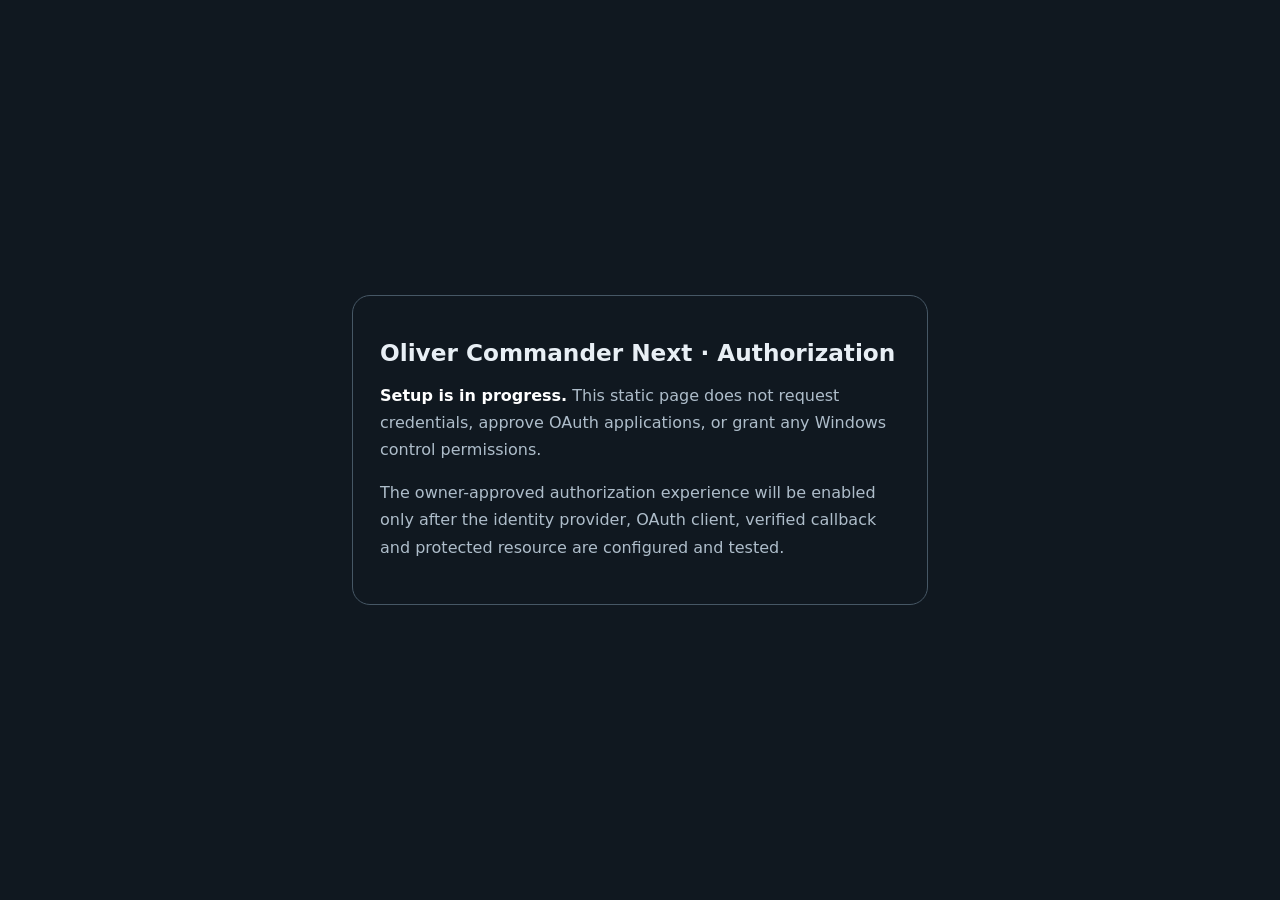
<file: index.html>
<!doctype html>
<html lang="en">
<head>
<meta charset="utf-8">
<meta name="viewport" content="width=device-width, initial-scale=1">
<meta name="referrer" content="no-referrer">
<title>OCN Authorization — Setup pending</title>
<style>html{color-scheme:dark;font:16px system-ui}body{margin:0;background:#101820;color:#e8eff5;display:grid;min-height:100dvh;place-items:center}main{max-width:520px;margin:1.5rem;border:1px solid #465765;border-radius:18px;padding:1.7rem}h1{font-size:1.45rem}p{line-height:1.7;color:#aebdca}strong{color:#fff}a{color:#9bdafa}</style>
</head>
<body>
<main>
<h1>Oliver Commander Next · Authorization</h1>
<p><strong>Setup is in progress.</strong> This static page does not request credentials, approve OAuth applications, or grant any Windows control permissions.</p>
<p>The owner-approved authorization experience will be enabled only after the identity provider, OAuth client, verified callback and protected resource are configured and tested.</p>
</main>
</body>
</html>
</file>
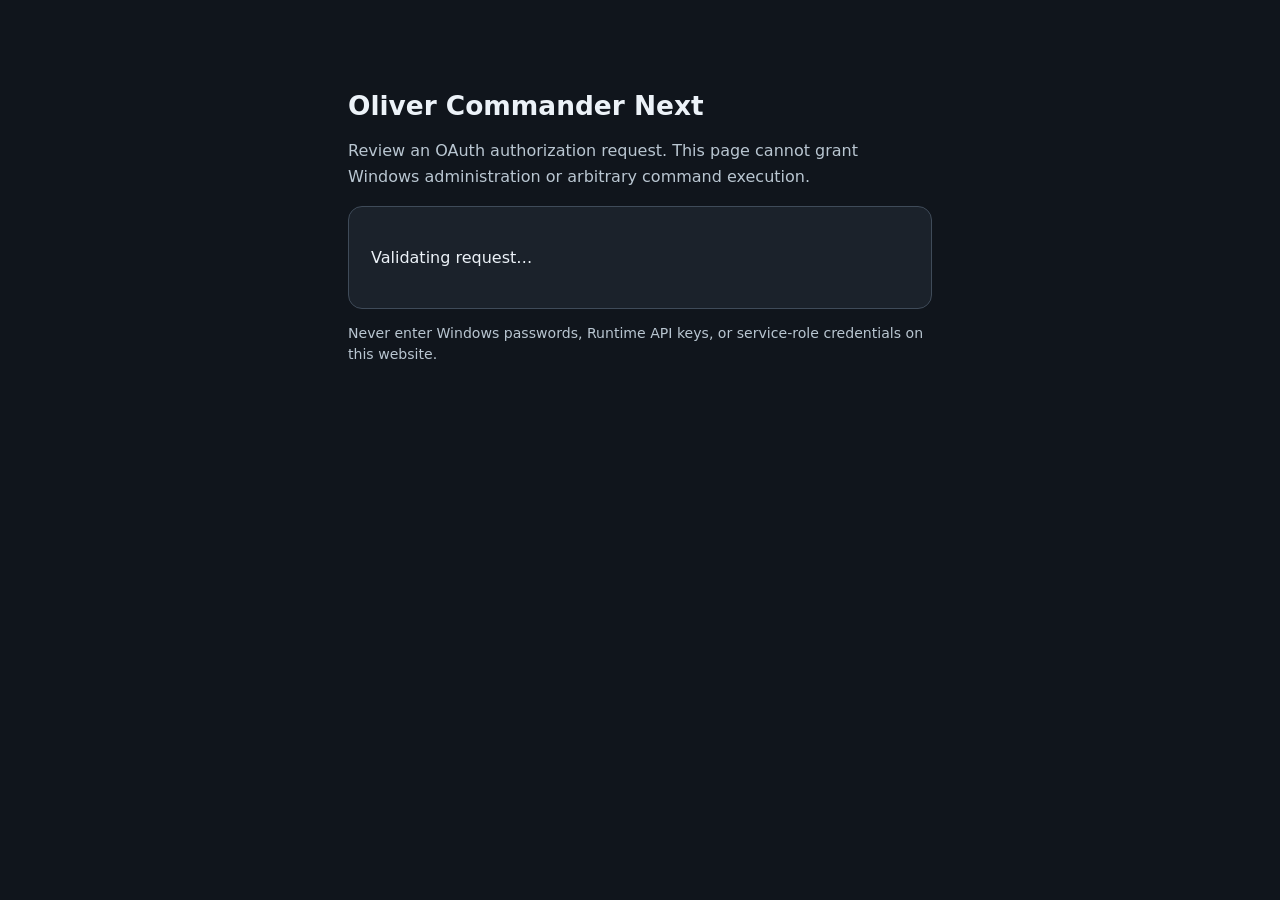
<file: oauth/consent/index.html>
<!doctype html>
<html lang="en">
<head>
  <meta charset="utf-8">
  <meta name="viewport" content="width=device-width,initial-scale=1">
  <meta name="referrer" content="no-referrer">
  <meta http-equiv="Content-Security-Policy" content="default-src 'none'; script-src 'self' https://esm.sh; connect-src https://ouxniljtjxnrkwakkvbv.supabase.co https://esm.sh; style-src 'self'; img-src 'none'; base-uri 'none'; object-src 'none'; form-action 'self'; upgrade-insecure-requests">
  <title>OCN — Review OAuth authorization</title>
  <link rel="stylesheet" href="../../assets/site.css">
</head>
<body>
<main>
  <h1>Oliver Commander Next</h1>
  <p class="muted">Review an OAuth authorization request. This page cannot grant Windows administration or arbitrary command execution.</p>
  <section class="panel">
    <p id="status" role="status" aria-live="polite">Validating request…</p>
    <form id="signin" hidden>
      <h2>Sign in with your registered email</h2>
      <label for="email">Email address</label>
      <input id="email" type="email" autocomplete="email" maxlength="254" required>
      <button type="submit" id="send">Send sign-in email</button>
      <p class="hint">Sign-in is limited to an existing owner account; this page cannot create a new account. Keep this tab open while checking Gmail.</p>
    </form>
    <form id="otp" hidden>
      <h2>Verify your email</h2>
      <label for="code">One-time verification code</label>
      <input id="code" type="text" inputmode="numeric" autocomplete="one-time-code" pattern="[0-9]{6,8}" maxlength="8" minlength="6" required aria-describedby="code-hint">
      <p class="hint" id="code-hint">Enter the numeric code from your email here. Do not open a login link in another browser.</p>
      <button type="submit" id="verify">Verify code</button>
    </form>
    <section id="review" hidden>
      <h2>Application requesting identity access</h2>
      <dl>
        <dt>App</dt><dd id="app-name"></dd>
        <dt>OAuth client ID</dt><dd id="app-id"></dd>
        <dt>Registered callback</dt><dd id="callback"></dd>
        <dt>Requested identity scopes</dt><dd id="scopes"></dd>
      </dl>
      <p class="notice">Approving shares identity data with this client. It does NOT grant Windows administrator, file, mouse, keyboard, or terminal permissions.</p>
      <label class="confirm"><input id="checked" type="checkbox"> I recognize this client and approve this sign-in.</label>
      <div class="buttons">
        <button id="approve" type="button" disabled>Allow sign-in</button>
        <button id="deny" type="button" class="quiet">Deny</button>
      </div>
    </section>
    <section id="previous" hidden>
      <p>Supabase reports this request has already been approved. Confirm before continuing to its registered callback.</p>
      <button id="continue" type="button">Continue to approved callback</button>
    </section>
  </section>
  <p class="hint">Never enter Windows passwords, Runtime API keys, or service-role credentials on this website.</p>
</main>
<script type="module" src="../../assets/consent.mjs"></script>
</body>
</html>
</file>
<file: assets/site.css>
:root{font:16px system-ui,-apple-system,"Segoe UI",sans-serif;color-scheme:dark}*{box-sizing:border-box}body{margin:0;background:#10151c;color:#ecf2f8}main{max-width:620px;margin:6vh auto;padding:18px}h1{font-size:1.65rem}h2{font-size:1.15rem}.muted,.hint{color:#b9c6d1}.hint{font-size:.88rem;line-height:1.5}.panel{border:1px solid #3f4b59;background:#1b222b;border-radius:14px;padding:22px}p{line-height:1.6}label{display:block;margin:12px 0 5px}input[type=email],input#code{width:100%;padding:12px;border-radius:7px;background:#0e141a;border:1px solid #95a4b3;color:#fff;font:inherit}input[type=checkbox]{width:20px;height:20px;vertical-align:middle}button{background:#216c9b;color:#fff;padding:12px 17px;border:0;border-radius:7px;font:inherit;cursor:pointer;margin-top:12px}button.quiet{background:#44515f;margin-left:9px}button:disabled{opacity:.47;cursor:default}dt{color:#b9c6d1}dd{margin:0 0 12px;overflow-wrap:anywhere}dl{padding:6px 0}.notice{background:#30281a;border-left:3px solid #dfa94c;padding:12px}.confirm{margin:16px 0;line-height:1.6}#status{overflow-wrap:anywhere}
</file>
